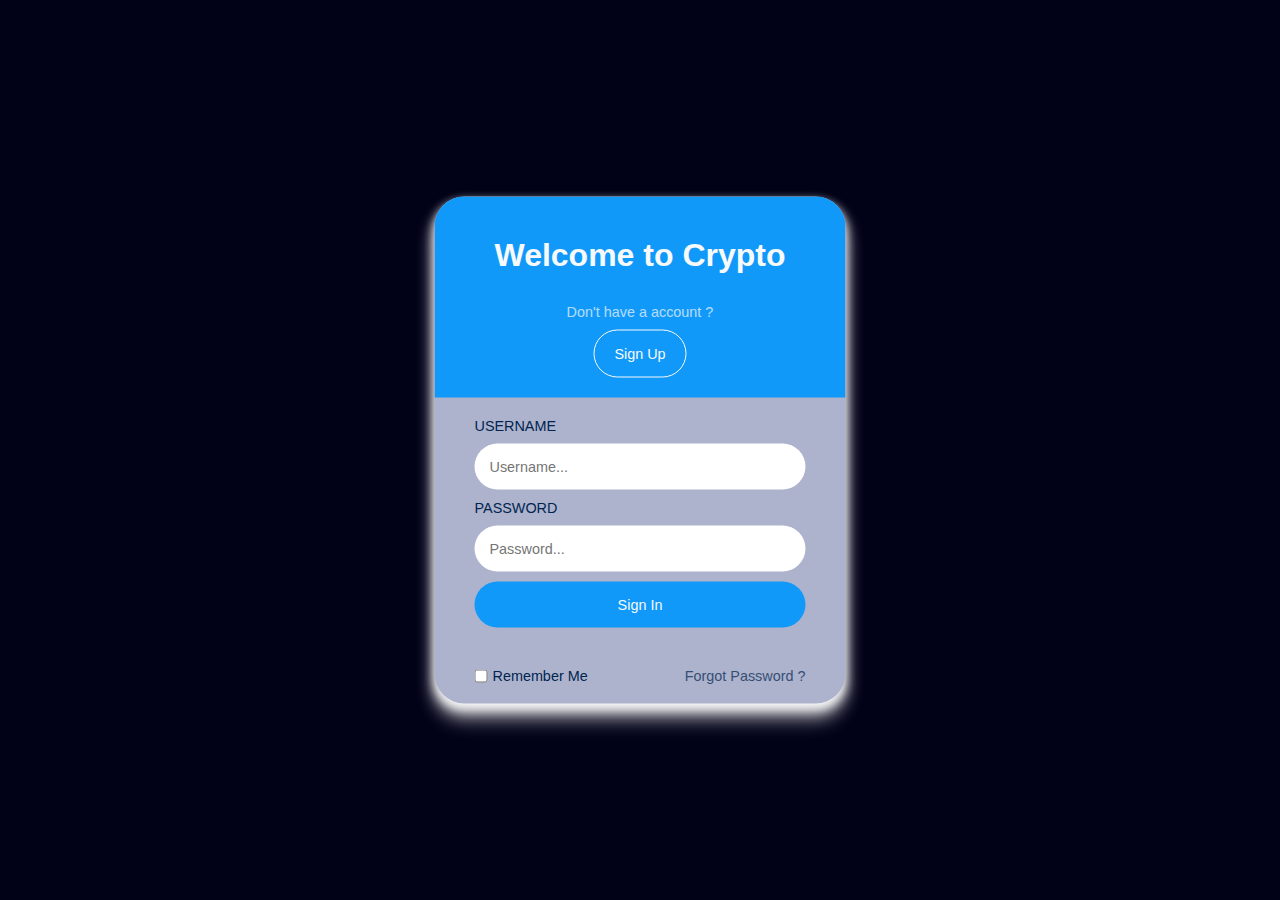
<file: pages/login.html>
<!DOCTYPE html>
<html lang="en">
<head>
    <meta charset="UTF-8">
    <meta name="viewport" content="width=device-width, initial-scale=1.0">
    <link rel="stylesheet" href="/css/style.css">
    <title>Crypto-clone</title>
</head>
<body>
    <form class="sign_in">
		<div class="top">
			<h2>Welcome to Crypto</h2>
			<a href="#">Don't have a account ?</a>
			<button>Sign Up</button>
		</div>
        <div class="middle">
			<label for="username">USERNAME</label>
        	<input type="text" id="username" name="username" placeholder="Username..." required autocomplete="on">
	        <label for="password">PASSWORD</label>
			<input type="password" id="password" name="password" placeholder="Password..." required>
	        <button type="submit">Sign In</button>
        </div>
		<section>
			<div>
				<input type="checkbox" id="remeber" required>
				<label for="remeber">Remember Me</label>
			</div>
			<a href="#">Forgot Password ?</a>
		</section>
    </form>
    <section class="log_out hide">
		<h2>Do you want to Log-Out Crypto... ?</h2>
		<button class="logOut">Log Out</button>
	</section>
	
   <script src="/pages/script-login.js"></script>
</body>
</html>
</file>
<file: css/style.css>
/* start normalization */
* {
  margin: 0;
  padding: 0;
  box-sizing: border-box;
  text-decoration: none;
  list-style: none;
}
:root {
  --font-large: 4em;
  --font-medium-large: 3em;
  --font-medium: 2em;
  --font-pre-medium: 1.5em;
  --font-small-medium: 1.3em;
  --font-small: 1.1em;
  --font-xs-small: 0.9em;
  --font-xx-small: 0.7em;
  --font-xxx-small: 0.5em;

  --first-clr: #795aa5;
  --second-clr: #1199fa;
  --third-clr: #1fb59f;
  --fourth-clr: #adb2cd;
  --fifth-clr: #00254f;

  --bg-clr: #010118;
  --bg-clr2: #0b1426;

  --dark-clr: #353835;
  --light-clr: #f7f9fa;

  --hover-clr: #23273a;
  --padding-totally: 0 5%;
}

@import url("https://fonts.googleapis.com/css2?family=Roboto:wght@100;200;300;400;500;600;700;800;900&display=swap");

body {
  font-family: Roboto, sans-serif;
  background-color: var(--bg-clr);
  overflow-x: hidden;
}

::-webkit-scrollbar {
  width: 12px;
}

::-webkit-scrollbar-track {
  background: #000000;
}

::-webkit-scrollbar-thumb {
  background: var(--light-clr);
  border-radius: 1px;

  cursor: pointer;
}

::-webkit-scrollbar-thumb:hover {
  background: var(--second-clr);
}

.fix_space {
  height: 30px;
  background-color: transparent;
}

.hide {
  display: none !important;
}

.show {
  opacity: 1 !important;
  visibility: visible !important;
  height: auto !important;
}

.fade-up {
  opacity: 0;
  transform: translateY(20px);
  transition: all 0.5s ease-in-out;
}

.fade-up-show {
  opacity: 1 !important;
  transform: translateY(0) !important;
}
.position-left {
  left: 0 !important;
  visibility: visible !important;
  opacity: 1 !important;
  display: flex !important;
  flex-direction: column !important;
}
.mega_menu_responsive_show {
  opacity: 1 !important;
  visibility: visible !important;
}

.active {
  opacity: 1 !important;
  visibility: visible !important;
}
/* end normalization */

/* start header */
/* start navbar */
.close_icon {
  width: 20px;
  height: 20px;

  cursor: pointer;
}
.menu_icon,
.lion_logo {
  display: none;
}
.navbar nav {
  width: 100%;
  height: 70px;
  display: flex;
  align-items: center;
  justify-content: space-between;
  padding: var(--padding-totally);
  background-color: var(--bg-clr2);
  position: fixed;
  top: 0;
  left: 0;
  right: 0;
  z-index: 1000 !important;
}
.navbar nav > div {
  display: flex;
  align-items: center;
  justify-content: space-between;
  gap: 20px;
}

.logo {
  width: 150px;
  height: 70px;
}
.navbar nav > div > ul {
  display: flex;
  align-items: center;
  justify-content: space-between;
  gap: 20px;
}
.navbar nav > div > ul > li > p {
  color: var(--light-clr);
  opacity: 0.6;
  font-size: var(--font-xs-small);
  line-height: 70px;
  transition: all 0.3s ease-in-out;
}
.navbar nav ul li.level_up p {
  color: var(--second-clr) !important;
  opacity: 1 !important;
}
.navbar nav ul li.level_up p a {
  color: var(--second-clr) !important;
}
.navbar nav ul li p a::after {
  content: "NEW";
  color: var(--light-clr);
  font-size: var(--font-xx-small);
  background-color: var(--second-clr);
  padding: 5px 8px;
  border-radius: 10px;
  margin-left: 10px;
}
.navbar nav > div > ul > li > p:hover {
  cursor: pointer;
  opacity: 1;
}
.navbar nav button div {
  display: flex;
  align-items: center;
  justify-content: center;
  gap: 5px;
}
.navbar nav button {
  border: 1.5px solid rgba(17, 153, 249, 0.5);
  border-radius: 40px;
  font-size: var(--font-xs-small);
  background-color: var(--bg-clr);
  color: var(--light-clr);
  padding: 10px 15px;
  outline: none;
  position: relative;
}

.navbar nav button .nav_btn_onClick img {
  width: 100%;
  height: inherit;
  object-fit: contain;

  border: 1.5px solid rgba(17, 153, 249, 0.5);
  border-radius: 20px;
  padding: 10px;
  position: absolute;
  left: 0;
  right: 0;
  top: 40px;
}
.navbar nav button:hover {
  background-color: var(--hover-clr);
  cursor: pointer;
}
.geolocation {
  width: 20px;
  height: 20px;
  opacity: 0.6;
}
.navbar img:hover {
  cursor: pointer;
  opacity: 1;
}

/* start mega_menu */
.under_mega_menu {
  width: 100%;
  height: 100vh;
  background-color: transparent;
  position: absolute;
  top: 90px;
  left: 0;
  right: 0;
  z-index: 99 !important;
  backdrop-filter: blur(15px);
  opacity: 0;
  visibility: hidden;

  transition: all 0.3s ease-in-out;
}
.mega_menu {
  width: 100%;
  position: absolute;
  top: 70px;
  left: 0;
  right: 0;
  z-index: 100 !important;
  background-color: var(--bg-clr2);
  padding: 20px 10%;
  display: flex;
  justify-content: space-evenly;
  gap: 10px;

  opacity: 0;
  visibility: hidden;

  transition: all 0.3s ease-in-out;
}
.navbar nav > div > ul > li:hover > .under_mega_menu,
.navbar nav > div > ul > li:hover > .mega_menu {
  opacity: 1 !important;
  visibility: visible !important;
}
.mega_menu ul li {
  padding: 10px 0;
}
.mega_menu h4 {
  color: var(--light-clr);
  font-size: var(--font-xs-small);
  opacity: 0.6;
}
.mega_menu div {
  display: flex;
  align-items: end;
  gap: 5px;
  padding-bottom: 5px;
}
.mega_menu h3 a {
  color: var(--light-clr);
  font-size: var(--font-small);
}
.mega_menu span {
  color: var(--second-clr);
  font-size: var(--font-xx-small);
  font-weight: bolder;
}
.mega_menu p {
  color: var(--light-clr);
  opacity: 0.6;
  font-size: var(--font-xx-small);
}
.coming_soon::after {
  content: "coming soon";
  color: var(--second-clr);
  font-size: var(--font-xx-small);
  background-color: rgba(17, 153, 249, 0.2);
  padding: 3px;
  border-radius: 10px;
  font-weight: bolder;
}
/* end mega_menu */
/* end navbar */

/* start hero_section  */
/* start hero_slider */
.slider img {
  position: absolute;
  inset: 0;
  width: 100%;
  height: 100%;
  object-fit: cover;
  z-index: -5;
  filter: brightness(40%) blur(2px);

  opacity: 0;
  visibility: hidden;

  transition: all 0.5s ease-in-out;
}
/* end hero_slider */

/* start hero_items */
.hero_items {
  text-align: center;
  display: flex;
  flex-direction: column;
  align-items: center;
  justify-content: center;
  gap: 25px;
  margin-top: 250px;
  z-index: 1 !important;
}
.hero_items h1 {
  color: var(--light-clr);
  font-size: var(--font-large);
}
.hero_items h3 {
  color: var(--light-clr);
  font-size: var(--font-medium);
  opacity: 0.6;
  z-index: -1; /* ?//////////////////////////////////???? */
}
.hero_items > div > p {
  color: var(--light-clr);
  font-size: var(--font-small);
  padding: 5px 10px;
  text-align: left;
  line-height: 24px;
}
.hero_items > div > p::before {
  content: "✔";
  background-color: var(--second-clr);
  border-radius: 50%;
  padding: 2px;
  margin-right: 10px;
}
.hero_items span {
  color: var(--second-clr);
  font-weight: bolder;
}
.hero_items button div {
  display: flex;
  gap: 10px;
  align-items: center;
}
.hero_items button {
  border: 1.5px solid var(--light-clr);
  border-radius: 40px;
  font-size: var(--font-small);
  background-color: var(--bg-clr);
  color: var(--light-clr);
  padding: 10px 20px;
  outline: none;
}
.hero_items button img {
  width: 30px;
  height: 30px;
}
.hero_items button:hover {
  cursor: pointer;
}
.hero_items_qr img {
  width: 60%;
  height: inherit;
  object-fit: contain;

  border: 1.5px solid var(--light-clr);
  border-radius: 20px;
  padding: 10px;
}
/* end hero_items */

/* start hero_floating */
.hero_floating {
  display: grid;
  place-items: center;
  margin-top: 150px;
  position: relative;
  
  transform-style: preserve-3d;
  perspective: 1200px;

  margin-bottom: 250px;
}

.hero_floating img {
  width: 470px;
  height: 940px;
  object-fit: contain;
  z-index: 5;

  transform: translateZ(0);

  transition: all 0.2s ease-out;
}
.hero_floating .under_hero_floating {
  width: 100%;
  height: 100%;
  position: absolute;
  left: 50%;
  top: 50%;
  transform: translate(-50%, -50%);
  background: rgb(63, 94, 251);
  background: radial-gradient(
    circle,
    rgba(63, 94, 251, 0.5) 10%,
    rgba(1, 1, 24, 0) 65%
  );
}

/* end hero_floating */
/* end hero_section  */
/* end header */

/* start main */
/* start crypto_basket */
.crypto_basket {
  display: flex;
  align-items: center;
  justify-content: center;

  padding: 0 10%;
  position: relative;
  cursor: pointer;
}
.crypto_basket img {
  width: 100%;
  height: 100%;
  border-radius: 32px;
}
.crypto_basket_responsive {
  display: none;
}
.crypto_basket_items {
  display: flex;
  flex-direction: column;
  align-items: center;
  justify-content: center;
  gap: 20px;
  position: absolute;
  top: 50%;
  left: 33%;
  transform: translate(-50%, -50%);
  z-index: 1;
  text-align: center;
}
.crypto_basket_items h5 {
  color: var(--second-clr);
  font-size: var(--font-small);
  font-weight: bolder;
}
.crypto_basket_items h2 {
  color: var(--fourth-clr);
  font-size: var(--font-large);
  font-weight: bolder;
}

.crypto_basket_items h3 {
  color: var(--fourth-clr);
  font-size: var(--font-medium);
  font-weight: bolder;
}
main > p {
  color: var(--light-clr);
  font-size: var(--font-xs-small);
  opacity: 0.6;
  text-align: center;
  margin-top: 20px;
}
.crypto_basket_items button {
  border: 1.5px solid var(--light-clr);
  border-radius: 40px;
  font-size: var(--font-small);
  background-color: var(--light-clr);
  color: var(--bg-clr);
  padding: 10px 40px;
  outline: none;
}
.crypto_basket_items button:hover {
  cursor: pointer;
}
/* end crypto_basket */

/* start price */
/* start price_items */
.price_items {
  display: flex;
  flex-direction: column;
  justify-content: center;
  align-items: center;
  gap: 25px;
  text-align: center;
  margin: 100px auto;
}
.price_items h3 {
  color: var(--second-clr);
  font-size: var(--font-small);
  font-weight: bolder;
}
.price_items h2 {
  color: var(--light-clr);
  font-size: var(--font-large);
}
.price_items button {
  border: 1.5px solid var(--light-clr);
  border-radius: 40px;
  font-size: var(--font-small);
  background-color: transparent;
  color: var(--light-clr);
  padding: 10px 40px;
  outline: none;
  transition: all 0.2s ease-in-out;
}
.price_items button div {
  display: flex;
  align-items: center;
  gap: 10px;
}
.price_items button:hover {
  background-color: var(--bg-clr2);
  cursor: pointer;
}
/* end price_items */
/* start price_table */
.price .price_table {
  padding: var(--padding-totally);
  margin-bottom: 100px;
}
.price_table .price_card {
  display: grid;
  grid-template-columns: repeat(6, 1fr);
  justify-content: space-between;
  align-items: center;
  gap: 10px;
  padding: 20px 0;
  border-bottom: 1px solid rgba(244, 244, 244, 0.3);
}
.price_card a {
  font-size: var(--font-pre-medium);
  color: var(--light-clr);
  font-weight: bolder;
}
.price_card span {
  font-size: var(--font-small);
  color: var(--light-clr);
  opacity: 0.6;
}
.price_card p {
  font-size: var(--font-medium);
  color: var(--light-clr);
  font-weight: bolder;
}
.price_card h6 {
  font-size: var(--font-small);
  color: var(--third-clr);
}
.price_card h5 {
  font-size: var(--font-small);
  color: var(--light-clr);
}
.price_card button {
  border: 1.5px solid var(--light-clr);
  border-radius: 40px;
  font-size: var(--font-pre-medium);
  background-color: var(--light-clr);
  color: var(--bg-clr);
  padding: 10px 24px;
  outline: none;
  transition: all 0.2s ease-in-out;
}
.price_card button:hover {
  border: 1.5px solid var(--second-clr);
  background-color: transparent;
  color: var(--light-clr);
  cursor: pointer;
}
/* end price_table */
/* end price */

/* start crypto_journey */
.crypto_journey {
  background-color: var(--bg-clr2);
  padding: 100px 15%;
  display: flex;
  flex-direction: column;
  align-items: center;
  gap: 50px;
}
.crypto_journey > h2 {
  font-size: var(--font-large);
  color: var(--light-clr);
  text-align: center;
}
.crypto_journey_cards {
  display: grid;
  grid-template-columns: repeat(2, 1fr);
  grid-template-rows: repeat(3, 1fr);
  gap: 20px;
}
.price_alerts,
.recurring_buy {
  grid-row: span 2;
}
.buy_crypto {
  max-width: 500px;
  max-height: 300px;
}
.crypto_journey_cards img {
  width: 100%;
  height: 100%;
}
.crypto_journey_card > div > h3 {
  color: var(--second-clr);
  font-size: var(--font-small-medium);
  font-weight: bolder;
}
.crypto_journey_card > div > p {
  color: var(--light-clr);
  font-size: var(--font-small-medium);
  margin-top: 10px;
  line-height: 30px;
}
.crypto_journey_card {
  padding: 40px 40px 0px 40px;
  background: radial-gradient(
      276.49% 100% at 50.11% 100%,
      rgba(17, 153, 250, 0.4) 0%,
      rgba(17, 153, 250, 0) 100%
    ),
    linear-gradient(0deg, rgba(1, 1, 24, 0.4) 0%, rgba(1, 1, 24, 0.4) 100%),
    #002f61;
  border-radius: 24px;
}
.on-chain,
.buy_crypto {
  display: flex;
  justify-content: space-between;
}
.recurring_buy {
  display: flex;
  flex-direction: column;
  justify-content: space-between;
}
.price_alerts {
  display: flex;
  flex-direction: column;
  justify-content: space-between;
}
.price_alerts_card {
  display: flex;
  justify-content: space-between;
  align-items: center;
  border-bottom: 1px solid rgba(244, 244, 244, 0.3);
  padding: 20px 5px;
}
.price_alerts_card:hover {
  cursor: pointer;
  background-color: #ffffff20;
}
.last_card {
  border: none !important;
}
.price_alerts_card > div {
  display: flex;
  align-items: center;
  gap: 15px;
}
.price_alerts_card > div > div {
  display: flex;
  flex-direction: column;
}
.price_alerts_card div.coin_price {
  align-items: end;
}
.price_alerts_card svg.coin {
  transform: scale(1.5);
}
.price_alerts_card h6 {
  color: var(--light-clr);
  font-size: var(--font-small);
  font-weight: bolder;
}
.price_alerts_card p {
  color: var(--light-clr);
  font-size: var(--font-xx-small);
  opacity: 0.6;
}
.price_alerts_card h4 {
  color: var(--light-clr);
  font-size: var(--font-small);
}
.price_alerts_card h5 {
  color: var(--third-clr);
  font-size: var(--font-xx-small);
}

.join {
  grid-column: span 2;
  width: 100%;
  height: 100px;
  border-radius: 24px;
  background-color: var(--light-clr);
  display: flex;
  justify-content: space-between;
  align-items: center;
  padding: var(--padding-totally);
}
.join .qr_code {
  display: flex;
  align-items: center;
  justify-content: space-evenly;
}
.join div > p {
  color: var(--dark-clr);
  font-size: var(--font-small-medium);
  font-weight: bolder;
  text-align: center;
  line-height: 30px;
}
.join div > h3 {
  color: var(--dark-clr);
  font-size: var(--font-medium);
}
.join div > h4 {
  color: var(--dark-clr);
  font-size: var(--font-pre-medium);
  line-height: 30px;
}
.join span {
  color: var(--second-clr);
}
.join img {
  width: 20%;
  height: 20%;
}
/* end crypto_journey */

/* start defi */
.defi {
  background-color: var(--light-clr);
  padding: 100px 5%;
  display: flex;
  justify-content: space-between;
  align-items: center;
}
.defi img {
  width: 40%;
  height: 40%;
  object-fit: contain;
}
.defi h3 {
  color: var(--fifth-clr);
  font-size: var(--font-medium);
  padding-bottom: 20px;
}
.defi h2 {
  font-size: var(--font-large);
  color: var(--dark-clr);
  padding-bottom: 20px;
}
.defi p {
  font-size: var(--font-pre-medium);
  color: var(--dark-clr);
  line-height: 30px;
}
.defi span {
  opacity: 0.6;
}
.defi div > div {
  display: flex;
  gap: 20px;
  justify-content: space-evenly;
  align-items: center;
}
.defi button > div {
  display: flex;
  align-items: center;
  gap: 10px;
}
.defi .defi_btn1 {
  border: 1.5px solid var(--fifth-clr);
  border-radius: 40px;
  font-size: var(--font-small);
  background-color: transparent;
  color: var(--fifth-clr);
  padding: 10px 15px;
  outline: none;
  transition: all 0.2s ease-in-out;
  margin-top: 60px;
}
.defi .defi_btn1:hover {
  cursor: pointer;
  background-color: rgba(48, 43, 95, 0.2);
}
.defi .defi_btn2 {
  border: 1.5px solid var(--fifth-clr);
  border-radius: 40px;
  font-size: var(--font-small);
  background-color: var(--fifth-clr);
  color: var(--light-clr);
  padding: 10px 15px;
  outline: none;
  transition: all 0.2s ease-in-out;
  margin-top: 60px;
}
.defi .defi_btn2:hover {
  cursor: pointer;
}
/* end defi */

/* start slider-crypto */
.slider-crypto {
  display: flex;
  justify-content: center;
  align-items: center;
  padding-top: 100px;
}
swiper-container {
  width: 240px;
  height: 240px;
}

swiper-slide {
  display: flex;
  align-items: center;
  justify-content: center;
  border-radius: 18px;
  font-size: 22px;
  font-weight: bold;
  color: #fff;
}

swiper-slide {
  background-color: rgba(3, 31, 67, 1);
  padding: 20px;
  display: flex;
  flex-direction: column;
  justify-content: space-between;
}

swiper-slide > span {
  font-size: var(--font-small);
  color: var(--light-clr);
}

.mySwiper img {
  width: 80%;
  height: 80%;
  object-fit: contain;
  box-shadow: 0 0 20px rgba(105, 193, 255, 0.5);
  border-radius: 50%;
}
/* end slider-crypto */

/* start cryptocurrency */
.cryptocurrency {
  padding: 100px 15%;
  background-color: var(--bg-clr);
  text-align: center;
}
.cryptocurrency > div {
  display: flex;
  justify-content: space-between;
}
.cryptocurrency > div > div {
  display: flex;
  flex-direction: column;
  gap: 10px;
}
.cryptocurrency h3 {
  color: var(--second-clr);
  font-size: var(--font-medium);
  padding-bottom: 20px;
}
.cryptocurrency h2 {
  font-size: var(--font-large);
  color: var(--light-clr);
}
.cryptocurrency img {
  width: 60%;
  height: 60%;
  object-fit: contain;
}
.cryptocurrency p {
  font-size: var(--font-medium);
  color: var(--light-clr);
}
.cryptocurrency h4 {
  font-size: var(--font-large);
  color: var(--second-clr);
}
.cryptocurrency button {
  border: 1.5px solid var(--light-clr);
  border-radius: 40px;
  font-size: var(--font-small);
  background-color: transparent;
  color: var(--light-clr);
  padding: 10px 40px;
  outline: none;
  transition: all 0.2s ease-in-out;
  margin-top: 60px;
}
.cryptocurrency button div {
  display: flex;
  align-items: center;
  gap: 10px;
}
.cryptocurrency button:hover {
  cursor: pointer;
  background-color: rgba(255, 255, 255, 0.2);
}
/* end cryptocurrency */
/* end main */

/* start footer */
footer {
  background-color: var(--bg-clr2);
  padding: var(--padding-totally);
}
/* start questions */
.questions {
  padding: 100px 5%;
  display: flex;
  justify-content: space-between;
  gap: 50px;
  border-bottom: 1px solid rgba(244, 244, 244, 0.3);
}
.questions h4 {
  color: var(--light-clr);
  font-size: var(--font-medium);
  padding-top: 50px;
  line-height: 40px;
  letter-spacing: 0.2em;
}
.questions > div {
  display: flex;
  flex-direction: column;
  width: 100%;
}
.questions > div > .questions_box {
  display: flex;
  flex-direction: column;
  gap: 10px;

  border-bottom: 1px solid rgba(244, 244, 244, 0.3);
  padding: 25px 0;
  color: var(--light-clr);
  font-size: var(--font-small);
}
.questions > div > .questions_box > .top {
  display: flex;
  justify-content: space-between;
}
.questions h3:hover,
.questions svg:hover {
  cursor: pointer;
}
.questions h6 {
  font-size: var(--font-xs-small);
  color: var(--light-clr);
  padding-top: 25px;
}
.questions p {
  opacity: 0.7;
  line-height: 30px;
}
.questions a {
  color: var(--second-clr);
  opacity: 1;
}
.questions_open div {
  padding: 25px;
}

.questions_open {
  height: 0px;
  opacity: 0;
  visibility: hidden;
}
/* end questions */

/* start information */
/* start information top*/
.information > .top {
  display: flex;
  justify-content: space-between;
  align-items: center;
  gap: 10px;
  padding: 50px 5%;
}
.information .line {
  width: 50%;
  height: 2px;
  background-color: rgba(244, 244, 244, 0.3);
}
.information .information_images {
  display: block;
  text-wrap: none;
}
.information .information_images img {
  border: 1px solid rgba(244, 244, 244, 0.3);
  border-radius: 50%;
  object-fit: contain;
}
.information .information_images img:hover {
  border: 1px solid rgb(244, 244, 244);
  cursor: pointer;
}
.information > div > div.top > img {
  width: 225px;
  height: 105px;
  object-fit: contain;
}
/* end information top*/

/* start information middle */
.information > div.middle {
  display: grid;
  grid-template-columns: repeat(6, 1fr);
  padding: 50px 5%;
  border-bottom: 1px solid rgba(244, 244, 244, 0.3);
}

.information > div.middle > ul > li {
  display: flex;
  align-items: center;
  gap: 10px;
  padding: 10px 0;
}

.information h4,
.information > div a {
  color: var(--light-clr);
  font-size: var(--font-xs-small);
  opacity: 0.8;
}
.information > div span {
  color: var(--second-clr);
  font-size: var(--font-xx-small);
  padding: 10px 0;
  transition: all 0.2s ease-in-out;
}
.information > div p,
.information > div h3 {
  color: var(--light-clr);
  font-size: var(--font-small-medium);
  padding: 10px 0;
  position: relative;
  transition: all 0.2s ease-in-out;
}
.information .v_line {
  width: 2px;
  height: 60px;
  background-color: var(--light-clr);
  transition: all 0.2s ease-in-out;
}
.information .first_list li:hover {
  cursor: pointer;
}

.information .first_list li:hover > p,
.information .first_list li:hover > span {
  cursor: pointer;
  transform: translateX(10px);
}
.information .first_list li:hover > .v_line {
  background-color: var(--second-clr) !important;
}
.information .qr_code {
  display: flex;
  flex-direction: column;
  align-items: center;
  gap: 20px;
}
.information .qr_code img {
  width: 150px;
  height: 150px;
  object-fit: fill;
  padding-bottom: 20px;
}
.news {
  padding-top: 40px !important;
}
/* end information middle */

/* start information middle_responsive */
.middle_responsive {
  border-bottom: 1px solid rgba(255, 255, 255, 0.3);
}
.middle_responsive ul {
  padding: 20px;
}
.middle_responsive div {
  display: flex;
  width: 100%;
  justify-content: space-between;
  align-items: center;
  padding-bottom: 20px;
}
.middle_responsive h5 {
  font-size: var(--font-pre-medium);
  color: var(--light-clr);
}
.middle_responsive svg {
  fill: var(--light-clr);
  width: 20px;
  height: 20px;
  transition: all 0.3s ease-in-out;
}
.middle_responsive p,
.middle_responsive a {
  font-size: var(--font-small) !important;
}
.middle_responsive ul li {
  height: 0;
  opacity: 0;
  visibility: hidden;
  transition: all 0.3s ease-in-out;
}
.middle_responsive ul:hover li {
  opacity: 1;
  visibility: visible;
  height: auto;
  padding: 10px 0;
}
.middle_responsive ul:hover svg {
  transform: rotateZ(90deg);
}
/* end information middle_responsive */

/* start information bottom */
.middle_responsive {
  display: none;
}
.information > div.bottom {
  display: flex;
  justify-content: space-between;
  align-items: center;

  padding: 20px 5%;
  border-bottom: 1px solid rgba(244, 244, 244, 0.3);
}

.bottom img {
  width: 50px;
  height: 50px;
}
.bottom h5 {
  color: var(--light-clr);
  font-size: var(--font-xx-small);
  padding: 10px 0;
  line-height: 20px;
  opacity: 0.8;
}
/* end information bottom */

/* start information copy_right */
.information > div.copy_right {
  display: flex;
  justify-content: space-between;
  align-items: center;
  padding: 20px 5%;
}
.copy_right h6 {
  font-size: var(--font-xx-small);
  color: var(--light-clr);
  opacity: 0.8;
}
/* end information copy_right */
/* end information */
/* end footer */

/* start responsive menu */
.responsive_menu {
  height: 100vh;
  background-color: var(--bg-clr2);
  overflow: scroll;
  border-top: 1px solid rgba(255, 255, 255, 0.1);
  padding: 0px 3%;

  position: fixed;
  left: 200%;
  right: 0;
  top: 0;
  z-index: 10001;

  transition: all 0.5s ease-in-out;
  visibility: hidden;
  opacity: 0;
}
.responsive_menu > div {
  display: flex;
  justify-content: space-between;
  align-items: center;
  border-bottom: 1px solid rgba(255, 255, 255, 0.1);
  height: 70px;
  padding: 15px 0;
}
.responsive_menu div.global {
  cursor: pointer;
  color: var(--light-clr);
  font-size: var(--font-small);
  display: flex;
  justify-content: space-between;
  align-items: center;
  background-color: var(--bg-clr);
  padding: 10px 15px;
  border-radius: 20px;
  gap: 10px;
}
.responsive_menu div.global img {
  padding: 3px;
  border-radius: 50%;
  background-color: var(--second-clr);
}
.responsive_menu div.global svg {
  width: 20px;
  height: 20px;
}
.responsive_menu ul {
  padding: 20px 0;
  display: flex;
  flex-direction: column;
  gap: 15px;
}

#level_up {
  font-size: var(--font-medium);
  padding-top: 40px;
}
#level_up a {
  color: var(--second-clr);
}
#level_up a::after {
  content: "NEW";
  color: var(--light-clr);
  font-size: 10px;
  background-color: var(--second-clr);
  padding: 5px 8px;
  border-radius: 10px;
  margin-left: 10px;
  transform: scale(0.1) !important;
}
.responsive_menu ul li {
  display: flex;
  justify-content: space-between;
  align-items: center;
  width: 100%;
  color: var(--light-clr);
  cursor: pointer;
}
.responsive_menu ul li svg {
  width: 25px;
  height: 25px;
}

.menu_items {
  font-size: var(--font-medium);
}
.down_menu_items {
  font-size: var(--font-small-medium);
  margin-bottom: 80px;
}
.down_menu_items a {
  color: var(--light-clr);
}
.down_menu_items h6 {
  opacity: 0.6;
}
/* end responsive menu */

/* start get_started */
.get_started {
  background-color: var(--bg-clr2);
  height: 70px;
  border-top: 1px solid rgba(255, 255, 255, 0.1);

  position: fixed;
  bottom: 0;
  left: 200%;
  right: 0;
  z-index: 10002;

  transition: all 0.5s ease-in-out;
  visibility: hidden;
  opacity: 0;

  justify-content: center;
  align-items: center;
}

.get_started div {
  display: flex;
  align-items: center;
  gap: 20px;
}
.get_started button {
  text-align: center;
  padding: 10px 100px;
  background-color: var(--second-clr);
  color: var(--light-clr);
  border: none;
  outline: none;
  font-size: var(--font-small-medium);
  border-radius: 30px;
  cursor: pointer;
}
/* end get_started */

/* start mega_menu_responsive */
.mega_menu_responsive {
  width: 100%;
  height: 100vh;
  position: fixed;
  top: 0;
  left: 200%;
  right: 0;
  z-index: 10003 !important;
  background-color: var(--bg-clr2);
  padding: 20px 10%;
  display: flex;
  flex-direction: column;
  justify-content: space-evenly;
  gap: 10px;

  overflow: scroll;
  opacity: 0;
  visibility: hidden;

  transition: all 0.3s ease-in-out;
}
.mega_menu_responsive > div.head {
  display: flex;
  justify-content: space-between;
  align-items: center;
  border-bottom: 1px solid rgba(255, 255, 255, 0.1);
  height: 70px;
  padding: 15px 0;
}
.mega_menu_responsive > div.head > div.back_icon {
  cursor: pointer;
  color: var(--light-clr);
  font-size: var(--font-small);
  display: flex;
  justify-content: space-between;
  align-items: center;
  gap: 10px;
}
.mega_menu_responsive > div svg {
  width: 20px;
  height: 20px;
  color: var(--light-clr);
}
.mega_menu_responsive > div h5 {
  color: var(--light-clr);
  font-size: var(--font-small);
}
.mega_menu_responsive ul li {
  padding: 10px 0;
}
.mega_menu_responsive h4 {
  color: var(--light-clr);
  font-size: var(--font-xs-small);
  opacity: 0.6;
}
.mega_menu_responsive div {
  display: flex;
  align-items: end;
  gap: 5px;
  padding-bottom: 5px;
}
.mega_menu_responsive h3 a {
  color: var(--light-clr);
  font-size: var(--font-small);
}
.mega_menu_responsive span {
  color: var(--second-clr);
  font-size: var(--font-xx-small);
  font-weight: bolder;
}
.mega_menu_responsive p {
  color: var(--light-clr);
  opacity: 0.6;
  font-size: var(--font-xx-small);
}
/* end mega_menu_responsive */

/* start loginPage */
.log_out {
  position: absolute;
  top: 50%;
  left: 50%;
  transform: translate(-50%, -50%);
  background-color: var(--fourth-clr);
  border-radius: 30px;
  display: flex;
  flex-direction: column;
  overflow: hidden;
  padding: 20px 40px;
  box-shadow: 0 5px 10px rgba(255, 255, 255, 0.9),
    0 10px 15px rgba(255, 255, 255, 0.6), 0 15px 20px rgba(255, 255, 255, 0.3),
    0 20px 25px rgba(255, 255, 255, 0.1);
  display: flex;
  flex-direction: column;
  justify-content: space-around;
  align-items: center;
  text-align: center;
}
.log_out button {
  width: 100%;
}
form.sign_in {
  position: absolute;
  top: 50%;
  left: 50%;
  transform: translate(-50%, -50%);
  background-color: var(--fourth-clr);
  border-radius: 30px;
  display: flex;
  flex-direction: column;
  overflow: hidden;
  box-shadow: 0 5px 10px rgba(255, 255, 255, 0.9),
    0 10px 15px rgba(255, 255, 255, 0.6), 0 15px 20px rgba(255, 255, 255, 0.3),
    0 20px 25px rgba(255, 255, 255, 0.1);
}
form.sign_in > div {
  display: flex;
  flex-direction: column;
  gap: 10px;
  padding: 20px 40px;
}
form.sign_in .top {
  background-color: var(--second-clr);
  align-items: center;
  gap: 10px;
}
form.sign_in section {
  display: flex;
  justify-content: space-between;
  padding: 20px 40px;
}
form.sign_in section div {
  display: flex;
  align-items: center;
  gap: 5px;
}
form.sign_in input {
  border-radius: 40px;
  padding: 15px;
  border: none;
  outline: none;
  font-size: var(--font-xs-small);
}
form.sign_in label {
  font-size: var(--font-xs-small);
  color: var(--fifth-clr);
}
form.sign_in div a {
  color: var(--light-clr);
  font-size: var(--font-xs-small);
  opacity: 0.7;
  transition: all 0.3s ease;
}
form.sign_in section a {
  color: var(--fifth-clr);
  font-size: var(--font-xs-small);
  opacity: 0.7;
  transition: all 0.3s ease;
}
form.sign_in a:hover {
  opacity: 1;
}
.log_out h2,
form.sign_in h2 {
  color: var(--light-clr);
  font-size: var(--font-medium);
  font-weight: bolder;
  text-align: center;
  padding: 20px;
}
form.sign_in .top button {
  border: 1.5px solid var(--light-clr);
  border-radius: 40px;
  font-size: var(--font-xs-small);
  background-color: transparent;
  color: var(--light-clr);
  padding: 15px 20px;
  outline: none;
  cursor: pointer;
  transition: all 0.3s ease-in-out;
}
form.sign_in .top button:hover {
  color: var(--fifth-clr);
  background-color: var(--light-clr);
}
.log_out button,
form.sign_in .middle button {
  border: none;
  border-radius: 40px;
  font-size: var(--font-xs-small);
  background-color: var(--second-clr);
  color: var(--light-clr);
  padding: 15px 20px;
  outline: none;
  cursor: pointer;
  transition: all 0.3s ease-in-out;
}
.log_out button:hover,
form.sign_in .middle button:hover {
  background-color: var(--fifth-clr);
}
/* end loginPage */

/* start responsive */
@media screen and (max-width: 1130px) {
  body {
    font-size: 14px;
  }
  .logo {
    display: none;
  }
  .lion_logo {
    display: block;
  }
  h1,
  h2 {
    font-size: var(--font-medium-large) !important;
  }
  .hero_items {
    margin-top: 150px;
  }
  .hero_items_qr,
  .hero_items button {
    display: none;
  }
  .hero_floating {
    margin-top: 100px;
    margin-bottom: 200px;
  }

  .price_table .price_card {
    grid-template-columns: repeat(5, 1fr);
  }
  .price_card button {
    display: none;
  }

  .join .qr_code {
    display: none;
  }
  .defi div > div {
    justify-content: center;
  }
  .defi .defi_btn1 {
    display: none;
  }
  .information .bottom,
  .questions {
    flex-direction: column;
  }
  .questions h4 {
    padding-top: 0;
  }
  .information > div.middle {
    grid-template-columns: repeat(3, 1fr);
  }
  .information .qr_code {
    align-items: flex-start;
    grid-column: 1/2;
    grid-row: 2/3;
  }
}

@media screen and (max-width: 920px) {
  .menu_icon,
  .logo {
    display: block;
  }
  .price_card svg,
  .price_card h5,
  .geolocation,
  .lion_logo {
    display: none;
  }
  .navbar nav div ul {
    display: none !important;
  }
  .price_table .price_card {
    grid-template-columns: repeat(2, 1fr);
  }
  .price_card h6 {
    grid-column: 2/3;
    direction: rtl;
  }
  .price_card P {
    direction: rtl;
  }
  .crypto_journey_cards {
    display: flex;
    flex-direction: column;
    gap: 20px;
  }
  .crypto_journey {
    padding: 100px 5%;
  }
  .buy_crypto {
    max-width: 100%;
  }
  .crypto_journey_cards img {
    width: 70%;
    float: right;
  }
  .recurring_buy > div.recurring_buy_image {
    text-align: center;
  }
  .recurring_buy img {
    margin-top: 40px;
    float: none;
  }
  .join {
    justify-content: center;
  }
  .defi {
    flex-direction: column;
    gap: 50px;
  }
  .defi div {
    text-align: center;
  }
  .defi img {
    width: 100%;
    height: 100%;
  }
}

@media screen and (max-width: 770px) {
  .nav_btn p {
    display: none;
  }
  .crypto_basket {
    padding: 0 0;
  }
  .crypto_basket_main {
    display: none;
  }
  .crypto_basket_responsive {
    display: block;
    width: 70% !important;
    height: 70% !important;
  }
  .crypto_basket_items {
    top: 80%;
    left: 50%;

    transform: translate(-50%, -50%);
    z-index: 1;
    text-align: center;
  }
  main > p {
    margin-top: 100px;
  }
  .information .middle {
    display: none !important;
  }
  .information .middle_responsive {
    display: block;
  }
  .information .top,
  .bottom,
  .copy_right {
    flex-direction: column !important;
    align-items: start !important;
  }
  .information .top {
    gap: 40px;
  }
  .copy_right h6 {
    padding-bottom: 10px;
  }
}
@media screen and (max-width: 500px) {
  body {
    font-size: 10px;
  }
  h1,
  h2 {
    font-size: var(--font-medium);
  }
  .hero_items {
    margin-top: 50px;
}
  .hero_items > div > p {
    text-align: center;
  }
  .hero_floating img {
    width: 100%;
    height: 100%;
  }
  main > p {
    margin-top: 150px;
  }
  .cryptocurrency {
    padding: 100px 5%;
  }
  .cryptocurrency div {
    flex-direction: column;
  }
}
/* end responsive */
</file>
